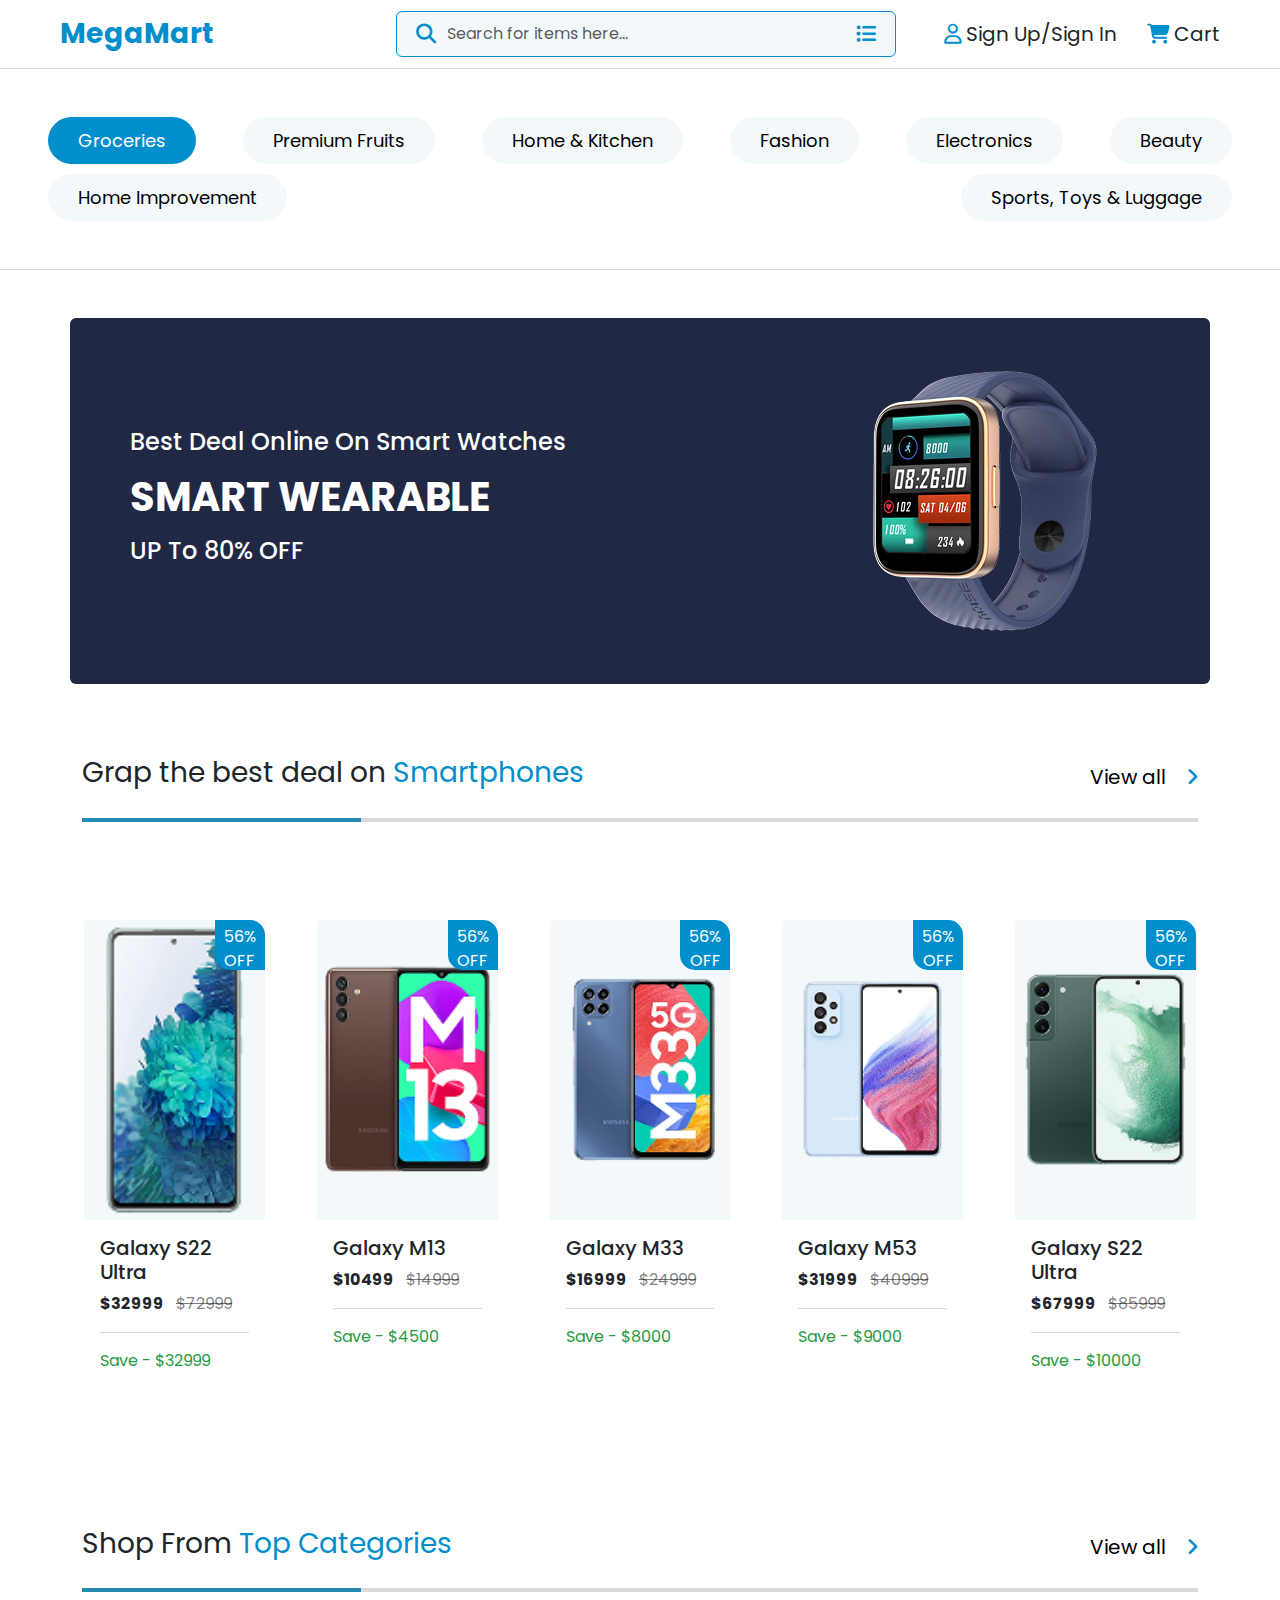
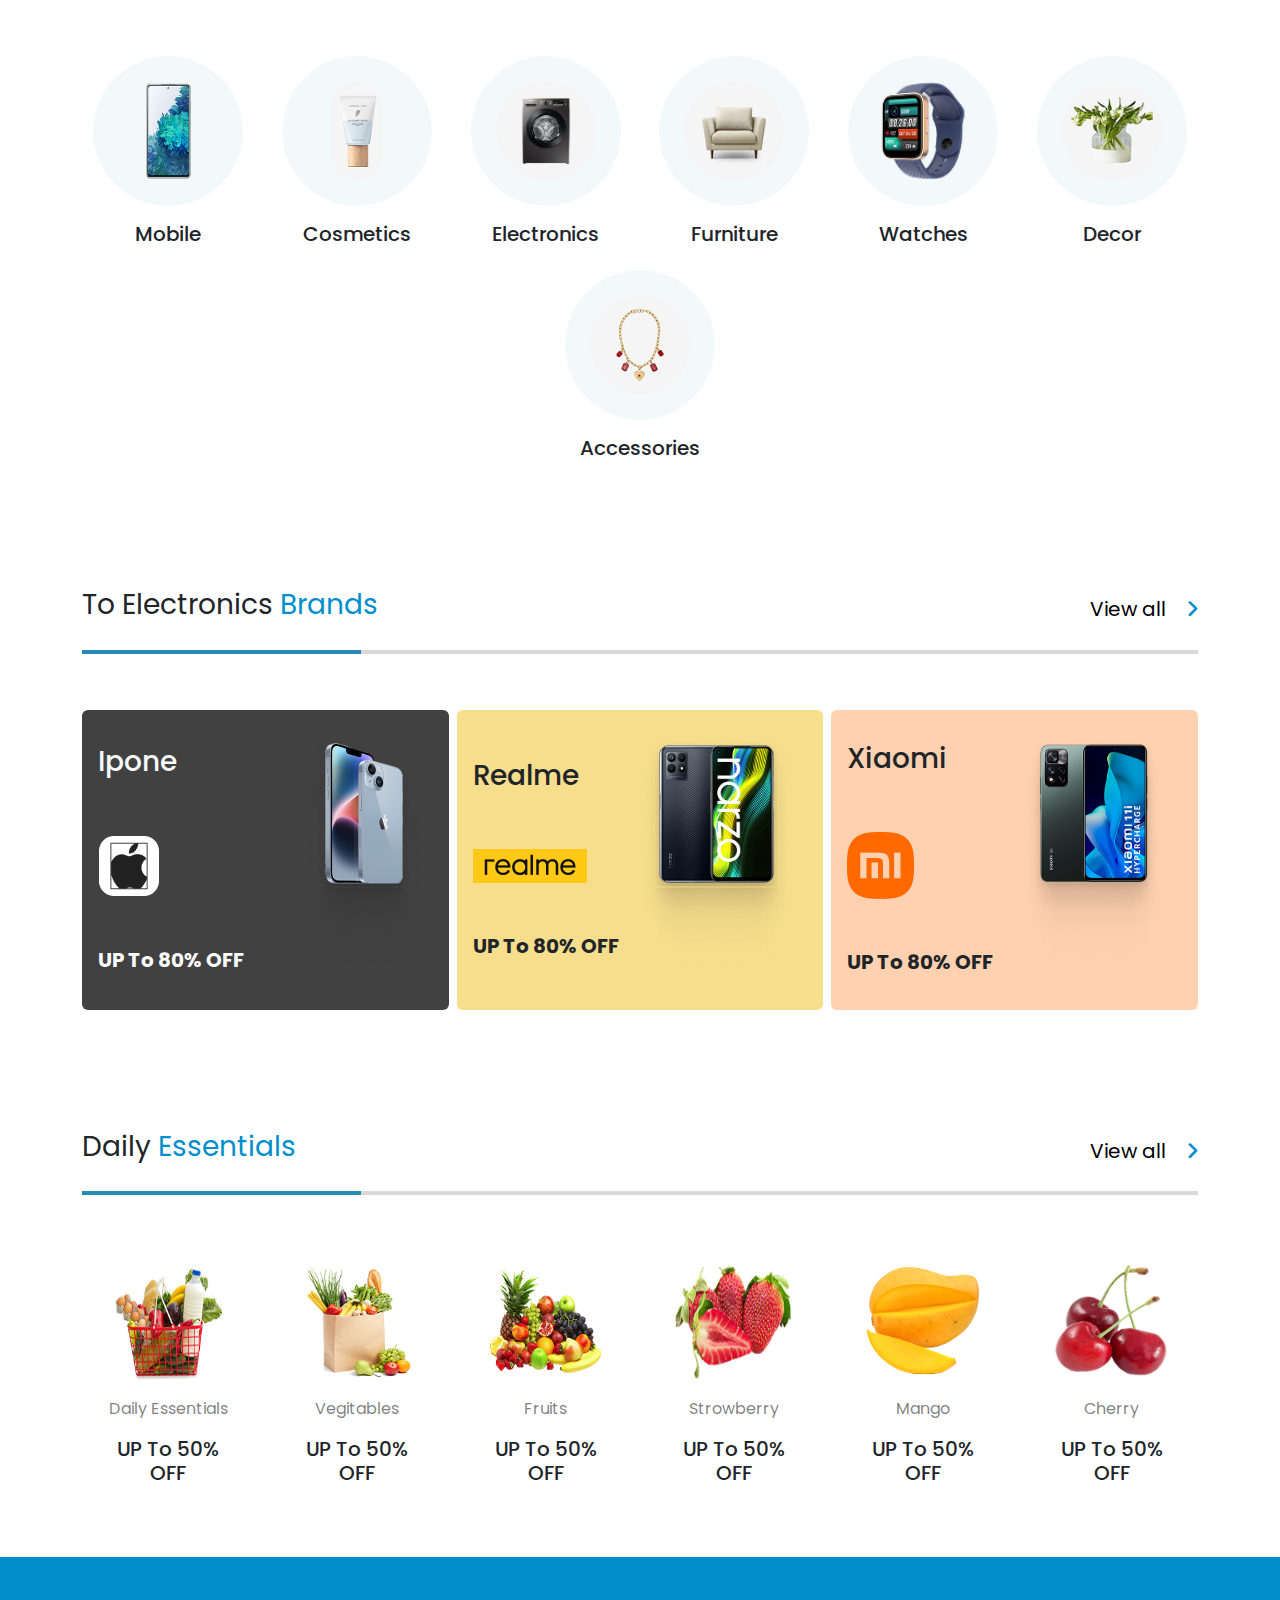
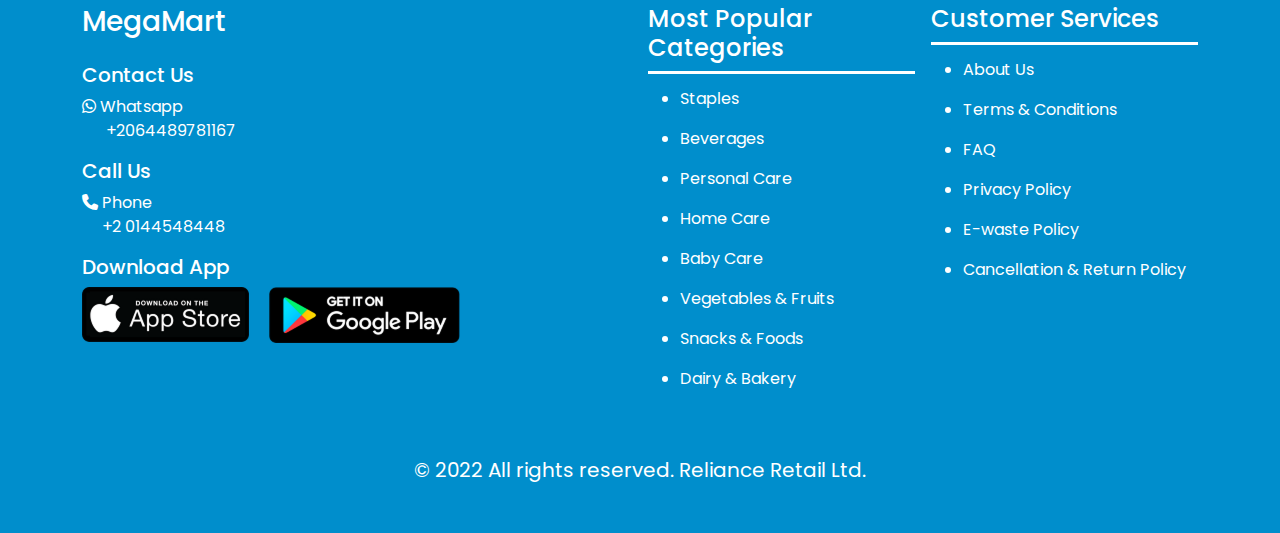
<file: Ecommerce Website/index.html>
<!doctype html>
<html lang="en">
  <head>
    <meta charset="UTF-8" />
    <meta name="viewport" content="width=device-width, initial-scale=1.0" />
    <link rel="stylesheet" href="css/normalize.css" />
    <link rel="stylesheet" href="css/all.min.css" />
    <link rel="stylesheet" href="css/style.css" />
    <link rel="stylesheet" href="css/bootstrap.css" />
    <link rel="preconnect" href="https://fonts.googleapis.com" />
    <link rel="preconnect" href="https://fonts.gstatic.com" crossorigin />
    <link
      href="https://fonts.googleapis.com/css2?family=ABeeZee:ital@0;1&family=Inter+Tight:ital,wght@0,100..900;1,100..900&family=Inter:ital,opsz,wght@0,14..32,100..900;1,14..32,100..900&family=JetBrains+Mono:ital,wght@0,100..800;1,100..800&family=Open+Sans:ital,wght@0,300..800;1,300..800&family=Poppins:ital,wght@0,100;0,200;0,300;0,400;0,500;0,600;0,700;0,800;0,900;1,100;1,200;1,300;1,400;1,500;1,600;1,700;1,800;1,900&family=Roboto:ital,wght@0,100..900;1,100..900&family=Sen:wght@400..800&family=Space+Mono:ital,wght@0,400;0,700;1,400;1,700&family=Volkhov:ital,wght@0,400;0,700;1,400;1,700&display=swap"
      rel="stylesheet"
    />
    <title>Ecommerce Website</title>
  </head>
  <body>
    <!-- Start Navbar -->
    <nav class="navbar navbar-expand-xl px-md-5">
      <div class="container-fluid">
        <a class="navbar-brand fs-3 fw-bold" href="#">MegaMart</a>
        <button
          class="navbar-toggler rounded-circle"
          type="button"
          data-bs-toggle="collapse"
          data-bs-target="#navbarSupportedContent"
          aria-controls="navbarSupportedContent"
          aria-expanded="false"
          aria-label="Toggle navigation"
        >
          <i class="fa-solid fa-bars fs-3"></i>
        </button>
        <div
          class="collapse navbar-collapse justify-content-end"
          id="navbarSupportedContent"
        >
          <form class="d-flex position-relative mt-5 mt-xl-0" role="search">
            <i class="fa-solid fa-magnifying-glass search-icon"></i>
            <input
              class="form-control"
              type="search"
              placeholder="Search for items here..."
              aria-label="Search"
            />
            <i class="fa-solid fa-list-ul list-icon"></i>
          </form>
          <div
            class="navbar-buttons d-flex align-items-center ms-xl-5 mt-5 mt-xl-0"
          >
            <div class="register">
              <i class="fa-regular fa-user"></i>
              <span class="fs-5">Sign Up/Sign In</span>
            </div>
            <div class="cart">
              <i class="fa-solid fa-cart-shopping"></i>
              <span class="fs-5">Cart</span>
            </div>
          </div>
        </div>
      </div>
    </nav>
    <!-- End Navbar -->

    <!-- Start Buttons Section -->
    <div
      class="buttons pb-5 px-2 px-md-5 d-flex justify-content-between flex-wrap align-items-center my-5"
    >
      <button type="button" class="active">Groceries</button>
      <button type="button">Premium Fruits</button>
      <button type="button">Home & Kitchen</button>
      <button type="button">Fashion</button>
      <button type="button">Electronics</button>
      <button type="button">Beauty</button>
      <button type="button">Home Improvement</button>
      <button type="button">Sports, Toys & Luggage</button>
    </div>
    <!-- End Buttons Section -->

    <!-- Start Home Section -->
    <section class="home container py-5 rounded">
      <div class="row align-items-center px-lg-5 g-3">
        <div class="col-sm-6 col-md-8">
          <div class="content">
            <h4>Best Deal Online On Smart Watches</h4>
            <h1 class="fw-bold text-uppercase my-3">Smart Wearable</h1>
            <h4>UP To 80% OFF</h4>
          </div>
        </div>
        <div class="col-sm-6 col-md-4 text-center">
          <img class="img-fluid" src="images/home.png" alt="" />
        </div>
      </div>
    </section>
    <!-- End Home Section -->

    <!-- Start SmartPhones Section -->
    <section class="smart container py-5">
      <div
        class="main-title py-4 d-flex justify-content-between align-items-center"
      >
        <div class="title-text">
          <h3 class="fw-normal">
            Grap the best deal on <span>Smartphones</span>
          </h3>
        </div>
        <div class="title-btn">
          <a href="#" class="fs-5">View all</a>
          <i class="fa-solid fa-angle-right ms-3 fs-5"></i>
        </div>
      </div>
      <div class="row mt-5 g-5">
        <div class="col-md-6 col-lg">
          <div class="card rounded overflow-hidden">
            <div class="img-container">
              <img
                class="img-fluid"
                src="images/smart-phone-1.png"
                class="card-img-top"
              />
            </div>
            <div class="card-body p-3">
              <h5 class="card-title">Galaxy S22 Ultra</h5>
              <p class="card-text">
                <span class="fw-bold">$32999</span> &nbsp;
                <span class="text-black-50 text-decoration-line-through"
                  >$72999</span
                >
              </p>
              <p class="save pt-3">Save - $32999</p>
            </div>
          </div>
        </div>
        <div class="col-md-6 col-lg">
          <div class="card rounded overflow-hidden">
            <div class="img-container">
              <img
                class="img-fluid"
                src="images/smart-phone-2.png"
                class="card-img-top"
              />
            </div>
            <div class="card-body p-3">
              <h5 class="card-title">Galaxy M13</h5>
              <p class="card-text">
                <span class="fw-bold">$10499</span> &nbsp;
                <span class="text-black-50 text-decoration-line-through"
                  >$14999</span
                >
              </p>
              <p class="save pt-3">Save - $4500</p>
            </div>
          </div>
        </div>
        <div class="col-md-6 col-lg">
          <div class="card rounded overflow-hidden">
            <div class="img-container">
              <img
                class="img-fluid"
                src="images/smart-phone-3.png"
                class="card-img-top"
              />
            </div>
            <div class="card-body p-3">
              <h5 class="card-title">Galaxy M33</h5>
              <p class="card-text">
                <span class="fw-bold">$16999</span> &nbsp;
                <span class="text-black-50 text-decoration-line-through"
                  >$24999</span
                >
              </p>
              <p class="save pt-3">Save - $8000</p>
            </div>
          </div>
        </div>
        <div class="col-md-6 col-lg">
          <div class="card rounded overflow-hidden">
            <div class="img-container">
              <img
                class="img-fluid"
                src="images/smart-phone-4.png"
                class="card-img-top"
              />
            </div>
            <div class="card-body p-3">
              <h5 class="card-title">Galaxy M53</h5>
              <p class="card-text">
                <span class="fw-bold">$31999</span> &nbsp;
                <span class="text-black-50 text-decoration-line-through"
                  >$40999</span
                >
              </p>
              <p class="save pt-3">Save - $9000</p>
            </div>
          </div>
        </div>
        <div class="col-md-6 col-lg">
          <div class="card rounded overflow-hidden">
            <div class="img-container">
              <img
                class="img-fluid"
                src="images/smart-phone-5.png"
                class="card-img-top"
              />
            </div>
            <div class="card-body p-3">
              <h5 class="card-title">Galaxy S22 Ultra</h5>
              <p class="card-text">
                <span class="fw-bold">$67999</span> &nbsp;
                <span class="text-black-50 text-decoration-line-through"
                  >$85999</span
                >
              </p>
              <p class="save pt-3">Save - $10000</p>
            </div>
          </div>
        </div>
      </div>
    </section>
    <!-- End SmartPhones Section -->

    <!-- Start Top Categories Section -->
    <section class="categories container py-5">
      <div
        class="main-title py-4 d-flex justify-content-between align-items-center"
      >
        <div class="title-text">
          <h3 class="fw-normal">Shop From <span>Top Categories</span></h3>
        </div>
        <div class="title-btn">
          <a href="#" class="fs-5">View all</a>
          <i class="fa-solid fa-angle-right ms-3 fs-5"></i>
        </div>
      </div>
      <div
        class="row mt-5 g-3"
      >
        <div class="col-6 col-md-4 col-lg">
          <div
            class="d-flex justify-content-center align-items-center flex-column"
          >
            <div class="img rounded-circle d-flex justify-content-center align-items-center">
              <img
                class="img-fluid object-fit-contain"
                src="images/smart-phone-1.png"
                alt=""
              />
            </div>
            <h5 class="text-center mt-3">Mobile</h5>
          </div>
        </div>
        <div class="col-6 col-md-4 col-lg">
          <div
            class="d-flex justify-content-center align-items-center flex-column"
          >
            <div class="img rounded-circle d-flex justify-content-center align-items-center">
              <img
                class="img-fluid object-fit-contain"
                src="images/cosmetics.png"
                alt=""
              />
            </div>
            <h5 class="text-center mt-3">Cosmetics</h5>
          </div>
        </div>
        <div class="col-6 col-md-4 col-lg">
          <div
            class="d-flex justify-content-center align-items-center flex-column"
          >
            <div class="img rounded-circle d-flex justify-content-center align-items-center">
              <img
                class="img-fluid object-fit-contain"
                src="images/electronics.png"
                alt=""
              />
            </div>
            <h5 class="text-center mt-3">Electronics</h5>
          </div>
        </div>
        <div class="col-6 col-md-4 col-lg">
          <div
            class="d-flex justify-content-center align-items-center flex-column"
          >
            <div class="img rounded-circle d-flex justify-content-center align-items-center">
              <img
                class="img-fluid object-fit-contain"
                src="images/furniture.png"
                alt=""
              />
            </div>
            <h5 class="text-center mt-3">Furniture</h5>
          </div>
        </div>
        <div class="col-6 col-md-4 col-lg">
          <div
            class="d-flex justify-content-center align-items-center flex-column"
          >
            <div class="img rounded-circle d-flex justify-content-center align-items-center">
              <img
                class="img-fluid object-fit-contain"
                src="images/watch.png"
                alt=""
              />
            </div>
            <h5 class="text-center mt-3">Watches</h5>
          </div>
        </div>
        <div class="col-6 col-md-4 col-lg">
          <div
            class="d-flex justify-content-center align-items-center flex-column"
          >
            <div class="img rounded-circle d-flex justify-content-center align-items-center">
              <img
                class="img-fluid object-fit-contain"
                src="images/decor.png"
                alt=""
              />
            </div>
            <h5 class="text-center mt-3">Decor</h5>
          </div>
        </div>
        <div class="col-6 col-md-4 col-lg">
          <div
            class="d-flex justify-content-center align-items-center flex-column"
          >
            <div class="img rounded-circle d-flex justify-content-center align-items-center">
              <img
                class="img-fluid object-fit-contain"
                src="images/accessories.png"
                alt=""
              />
            </div>
            <h5 class="text-center mt-3">Accessories</h5>
          </div>
        </div>
      </div>
    </section>
    <!-- End Top Categories Section -->

    <!-- Start Electronics Section -->
    <section class="electronics container py-5">
      <div
        class="main-title py-4 d-flex justify-content-between align-items-center"
      >
        <div class="title-text">
          <h3 class="fw-normal">To Electronics <span>Brands</span></h3>
        </div>
        <div class="title-btn">
          <a href="#" class="fs-5">View all</a>
          <i class="fa-solid fa-angle-right ms-3 fs-5"></i>
        </div>
      </div>
      <div class="row g-2 mt-5">
        <div class="col-12 col-md-6 col-lg-4">
          <div
            class="content d-flex justify-content-between align-items-center rounded p-3"
          >
            <div class="text">
              <h3 class="text-light">Ipone</h3>
              <img class="img-fluid my-5" src="images/iphon-icon.png" alt="" />
              <div class="price fw-bold fs-5 text-white">UP To 80% OFF</div>
            </div>
            <div class="img">
              <img class="img-fluid" src="images/iphone.png" alt="" />
            </div>
          </div>
        </div>
        <div class="col-12 col-md-6 col-lg-4">
          <div
            class="content d-flex justify-content-between align-items-center rounded p-3"
          >
            <div class="text">
              <h3>Realme</h3>
              <img class="img-fluid my-5" src="images/realme-icon.png" alt="" />
              <div class="price fw-bold fs-5">UP To 80% OFF</div>
            </div>
            <div class="img">
              <img class="img-fluid" src="images/realme.png" alt="" />
            </div>
          </div>
        </div>
        <div class="col-12 col-md-6 col-lg-4">
          <div
            class="content d-flex justify-content-between align-items-center rounded p-3"
          >
            <div class="text">
              <h3>Xiaomi</h3>
              <img class="img-fluid my-5" src="images/xiaomi-icon.png" alt="" />
              <div class="price fw-bold fs-5">UP To 80% OFF</div>
            </div>
            <div class="img">
              <img class="img-fluid" src="images/xiaomi.png" alt="" />
            </div>
          </div>
        </div>
      </div>
    </section>
    <!-- End Electronics Section -->

    <!-- Start Daily Essentials Section -->
    <section class="essentials container py-5">
      <div
        class="main-title py-4 d-flex justify-content-between align-items-center"
      >
        <div class="title-text">
          <h3 class="fw-normal">Daily <span>Essentials</span></h3>
        </div>
        <div class="title-btn">
          <a href="#" class="fs-5">View all</a>
          <i class="fa-solid fa-angle-right ms-3 fs-5"></i>
        </div>
      </div>

      <div class="row mt-5 g-3">
        <div class="col-6 col-md-3 col-lg-2">
          <div class="card">
            <div class="img-container text-center">
              <img
                class="img-fluid"
                src="images/daily.png"
                class="card-img-top"
              />
            </div>
            <div class="card-body text-center">
              <p class="card-text text-black-50">Daily Essentials</p>
              <h5 class="card-title">UP To 50% OFF</h5>
            </div>
          </div>
        </div>
        <div class="col-6 col-md-3 col-lg-2">
          <div class="card">
            <div class="img-container text-center">
              <img
                class="img-fluid"
                src="images/vegitables.png"
                class="card-img-top"
              />
            </div>
            <div class="card-body text-center">
              <p class="card-text text-black-50">Vegitables</p>
              <h5 class="card-title">UP To 50% OFF</h5>
            </div>
          </div>
        </div>
        <div class="col-6 col-md-3 col-lg-2">
          <div class="card">
            <div class="img-container text-center">
              <img
                class="img-fluid"
                src="images/fruits.png"
                class="card-img-top"
              />
            </div>
            <div class="card-body text-center">
              <p class="card-text text-black-50">Fruits</p>
              <h5 class="card-title">UP To 50% OFF</h5>
            </div>
          </div>
        </div>
        <div class="col-6 col-md-3 col-lg-2">
          <div class="card">
            <div class="img-container text-center">
              <img
                class="img-fluid"
                src="images/strowberry.png"
                class="card-img-top"
              />
            </div>
            <div class="card-body text-center">
              <p class="card-text text-black-50">Strowberry</p>
              <h5 class="card-title">UP To 50% OFF</h5>
            </div>
          </div>
        </div>
        <div class="col-6 col-md-3 col-lg-2">
          <div class="card">
            <div class="img-container text-center">
              <img
                class="img-fluid"
                src="images/mango.png"
                class="card-img-top"
              />
            </div>
            <div class="card-body text-center">
              <p class="card-text text-black-50">Mango</p>
              <h5 class="card-title">UP To 50% OFF</h5>
            </div>
          </div>
        </div>
        <div class="col-6 col-md-3 col-lg-2">
          <div class="card">
            <div class="img-container text-center">
              <img
                class="img-fluid"
                src="images/cherry.png"
                class="card-img-top"
              />
            </div>
            <div class="card-body text-center">
              <p class="card-text text-black-50">Cherry</p>
              <h5 class="card-title">UP To 50% OFF</h5>
            </div>
          </div>
        </div>
      </div>
    </section>
    <!-- End Daily Essentials Section -->

    <!-- Start Footer -->
    <footer class="container-fluid py-5">
      <div class="container">
        <div class="row text-white g-3">
          <div class="col-12 col-md-6 col-lg-6">
            <h3 class="mb-4">MegaMart</h3>
            <div class="contact">
              <h4 class="fs-5">Contact Us</h4>
              <i class="fa-brands fa-whatsapp"></i>
              <span
                >Whatsapp <br />
                &nbsp; &nbsp; &nbsp; +2064489781167</span
              >
            </div>
            <div class="call my-3">
              <h4 class="fs-5">Call Us</h4>
              <i class="fa-solid fa-phone"></i>
              <span
                >Phone <br />
                &nbsp; &nbsp; &nbsp;+2 0144548448</span
              >
            </div>
            <div class="download">
              <h4 class="fs-5">Download App</h4>
              <img class="img-fluid" src="images/download.png" alt="" />
            </div>
          </div>
          <div class="col-12 col-md-6 col-lg-3">
            <h4 class="pb-2 footer-title position-relative">
              Most Popular Categories
            </h4>
            <ul class="mt-3">
              <li class="my-3">Staples</li>
              <li class="my-3">Beverages</li>
              <li class="my-3">Personal Care</li>
              <li class="my-3">Home Care</li>
              <li class="my-3">Baby Care</li>
              <li class="my-3">Vegetables & Fruits</li>
              <li class="my-3">Snacks & Foods</li>
              <li class="my-3">Dairy & Bakery</li>
            </ul>
          </div>
          <div class="col-12 col-md-6 col-lg-3">
            <h4 class="pb-2 footer-title position-relative">
              Customer Services
            </h4>
            <ul class="mt-3">
              <li class="my-3">About Us</li>
              <li class="my-3">Terms & Conditions</li>
              <li class="my-3">FAQ</li>
              <li class="my-3">Privacy Policy</li>
              <li class="my-3">E-waste Policy</li>
              <li class="my-3">Cancellation & Return Policy</li>
            </ul>
          </div>
        </div>
        <div class="copyrights mt-5 text-center text-white fs-5">
          &copy; 2022 All rights reserved. Reliance Retail Ltd.
        </div>
      </div>
    </footer>
    <!-- End Footer -->

    <script src="js/bootstrap.bundle.js"></script>
  </body>
</html>
</file>
<file: Ecommerce Website/css/style.css>
/* Variables */
:root {
  --primary-color: #008ECC;
  --dark-color: #212844;
  --green-color: #249B3E;
  --light-color: #F3F9FB;
  --white-color: #fff;
  --brand-bg-color-one: #414141;
  --brand-bg-color-two: #F6DE8D;
  --brand-bg-color-three: #FFD1B0;

}

/* Start Global Styling */

* {
  padding: 0;
  margin: 0;
  box-sizing: border-box;
  font-family: "Poppins", sans-serif;
}

html {
  scroll-behavior: smooth;
}

button,
i {
  cursor: pointer;
}

button {
  outline: none;
  border: none;
}

a {
  text-decoration: none !important;
}

.main-title {
  position: relative;
}

.main-title::after {
  content: "";
  position: absolute;
  bottom: 0;
  left: 0;
  background-color: rgba(128, 128, 128, 0.3);
  height: 4px;
  width: 100%;
}

.main-title::before {
  content: "";
  position: absolute;
  bottom: 0;
  left: 0;
  background-color: var(--primary-color);
  height: 4px;
  width: 25%;
  transition: 0.3s;
}

.main-title:hover::before {
  width: 100%;
}

.main-title h3 span {
  color: var(--primary-color);
}

.main-title .title-btn a {
  color: black;
  transition: 0.3s;
}

.main-title .title-btn a:hover {
  color: var(--primary-color);
}

.main-title .title-btn i {
  color: var(--primary-color);
}
/* End Global Styling */

/* Start Navbar Styling */
.navbar {
  border-bottom: 1px solid rgba(128, 128, 128, 0.3);
}

.navbar .navbar-brand {
  color: var(--primary-color);
  transition: 0.3s;
}

.navbar form {
  width: 500px;
}

@media (max-width: 1200px) {
  .navbar form {
    width: 100%;
  }
}

.navbar form input {
  width: 100%;
  background-color: var(--light-color);
  border: 1px solid var(--primary-color);
  padding: 10px 50px;
  transition: 0.3s;
}

.navbar form input:focus {
  box-shadow: none !important;
}

.navbar form .search-icon {
  position: absolute;
  left: 20px;
  top: 50%;
  transform: translateY(-50%);
  font-size: 20px;
  color: var(--primary-color);
  z-index: 100;
}

.navbar form .list-icon {
  position: absolute;
  right: 20px;
  top: 50%;
  transform: translateY(-50%);
  font-size: 20px;
  color: var(--primary-color);
  z-index: 100;
}

.navbar .navbar-buttons {
  gap: 30px;
}

.navbar .navbar-buttons i {
  font-size: 20px;
  color: var(--primary-color);
}

.navbar .navbar-toggler {
  background: var(--light-color);
  border: none;
  width: 70px;
  height: 70px;
}

.navbar .navbar-toggler:focus {
  border: none !important;
  outline: none !important;
  box-shadow: none !important;
}
/* End Navbar Styling */

/* Start Buttons Styling */
.buttons {
  border-bottom: 1px solid rgba(128, 128, 128, 0.3);
  gap: 10px;
}

.buttons button{
  padding: 10px 30px;
  background-color: var(--light-color);
  border-radius: 30px;
  font-size: 18px;
  transition: 0.3s;
}

.buttons button:hover,
.buttons button.active {
  background-color: var(--primary-color);
  color: var(--white-color);
}
/* End Buttons Styling */

/* Start Home Styling */
.home {
  background-color: var(--dark-color);
  color: var(--white-color);
}
/* End Home Styling */

/* Start Smartphones Styling */
.smart .row .img-container {
  height: 300px;
  background-color: var(--light-color);
}

.smart .row .card {
  transition: 0.3s;
  border: 2px solid transparent;
  position: relative;
}

.smart .row .card::before {
  content: "56% OFF";
  position: absolute;
  top: 0;
  right: 0;
  background-color: var(--primary-color);
  color: white;
  width: 50px;
  height: 50px;
  text-align: center;
  padding: 5px;
  border-top-right-radius: 15px;
  border-bottom-left-radius: 15px;
  font-weight: 400;
}

.smart .row .card:hover {
  border-top-left-radius: 15px;
  border: 2px solid var(--primary-color);
}

.smart .row .img-container img {
  width: 100%;
  height: 100%;
  object-fit: contain;
}

.smart .save {
  color: var(--green-color);
  border-top: 1px solid rgba(128, 128, 128, 0.3);
}
/* End Smartphones Styling */

/* Start Top Categories Styling */

.categories .row .img {
  width: 150px;
  height: 150px;
  transition: 0.3s;
  border: 2px solid transparent;
  background-color: var(--light-color);
}

.categories .row .img img {
  width: 100px;
  height: 100px;
}

.categories .row .img:hover {
  border: 2px solid var(--primary-color);
}

/* End Top Categories Styling */

/* Start Electronics Styling */
.electronics .col-12 .content {
  height: 300px;
}

.electronics .col-12 .content .img img {
  height: 250px;
  width: auto;
}

.electronics .col-12:first-child .content {
  background-color: var(--brand-bg-color-one);
}
.electronics .col-12:nth-child(2) .content {
  background-color: var(--brand-bg-color-two);
}
.electronics .col-12:last-child .content {
  background-color: var(--brand-bg-color-three);
} 
/* End Electronics Styling */

/* Start Essentials Styling */
.essentials .card {
  transition: 0.3s ease;
  border: 2px solid transparent;
  height: 250px;
}

.essentials .card:hover {
  border: 2px solid var(--primary-color);
}

.essentials .card img {
  width: 120px;
  height: 120px;
}
/* End Essentials Styling */

/* Start Footer Styling */
footer {
  background-color: var(--primary-color);
}

footer .footer-title::before {
  position: absolute;
  content: "";
  bottom: -3px;
  left: 0;
  width: 100%;
  height: 3px;
  background-color: var(--white-color);
}
/* End Footer Styling */
</file>
